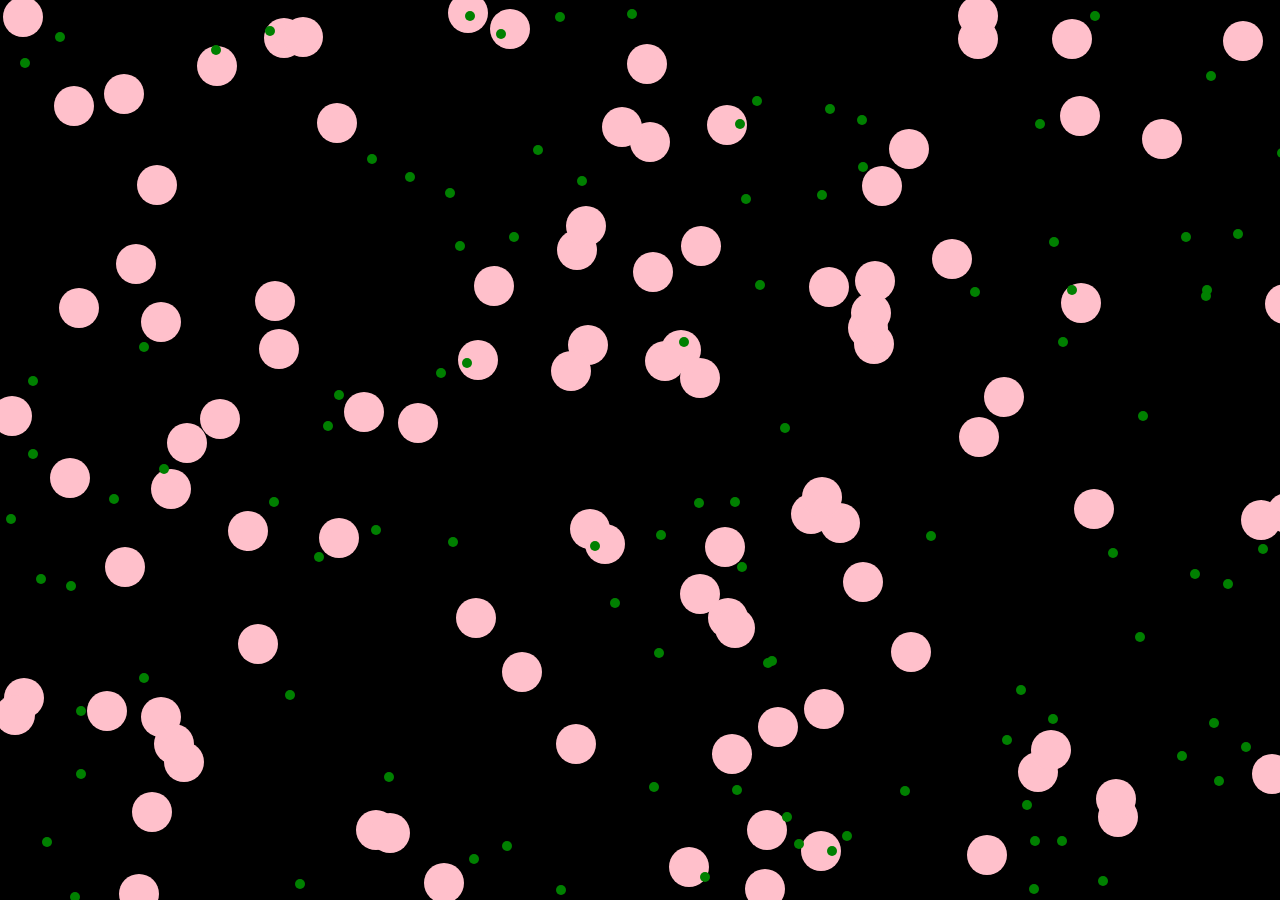
<file: index.html>
<!DOCTYPE html>
<html lang="en">
<head>
    <meta charset="UTF-8">
    <meta name="viewport" content="width=device-width, initial-scale=1.0">
    <title>Happy Birthday!</title>
    <link rel="stylesheet" href="index.css">
</head>
<body>
    <div id="celebration-container">
        <div id="flowers-container"></div>
        <div id="confetti-container"></div>
    </div>

    <div id="birthday-message" class="hidden">
        <h1>Happy Birthday, baby <span class="heart">❤️</span></h1>
        <h4> Yele, June 8 2024 </h4>

        <h6>Love always, your baby Suwa</h6>
    </div>

    <div id="gallery" class="hidden">
        <h2>Memories</h2>
        <div class="photo-slider">
            <!-- Add up to 20 images -->
            <img src="1cb39281-0f29-4b09-a5c7-0d07d732bd1d.jpg" alt="Photo 1">
            <img src="5ba8a6a0-5e56-4059-a3e3-1a05fae0d29e.jpg" alt="Photo 2">
            <img src="37b73136-2a7f-452d-9375-4f0dcad74ae5.jpg" alt="Photo 3">
            <img src="84bde30e-a1af-497b-b926-c13d2c3c0513.jpg" alt="Photo 4">
            <img src="367f457d-ac4e-4d1b-a476-82891d05e0bb.jpg" alt="Photo 7">
            <img src="426bc2ee-3cc4-403f-81c8-62646f5b535f-1.jpg" alt="Photo 8">
            <img src="6779f4b2-8c4a-4465-9838-b919169e453c.jpg" alt="Photo 9">
            <img src="598595b2-f83c-46b1-a302-6e0626604ff2.jpg" alt="Photo 10">
            <img src="a3b3816c-2ee8-4731-84e5-a1812e9fa994.jpg" alt="Photo 11">
            <img src="D5E809EE-418A-4E7C-B79F-B3D6A7683CCC.jpg" alt="Photo 12">
            <img src="e7348f82-b9b6-4125-8fa2-27190563bb1e.jpg" alt="Photo 13">
            <img src="f6f30d2f-4951-4bf3-9498-a7f5bc475d05.jpg" alt="Photo 14">
            <img src="IMG_3563~2.JPG" alt="Photo 15">
    
        </div>
    </div>

    <div id="reasons" class="hidden">
        <h2>50 Reasons Why I Love You</h2>
        <div class="reasons-slider">
            <!-- Add up to 50 reasons -->
            <div class="reason"> 1: You always make me laugh.</div>
            <div class="reason"> 2: You are incredibly kind.</div>
            <div class="reason"> 3: Your smile brightens my day.</div>
            <div class="reason"> 4: You are incredible.</div>
            <div class="reason"> 5: You support my dreams.</div>
            <div class="reason"> 6: You are patient.</div>
            <div class="reason"> 7: You are my best friend.</div>
            <div class="reason"> 8: You are intelligent.</div>
            <div class="reason"> 9: You are passionate.</div>
            <div class="reason"> 10: You take care of me.</div>
            <div class="reason"> 11: You are adventurous.</div>
            <div class="reason"> 12: You are honest.</div>
            <div class="reason"> 13: You are compassionate.</div>
            <div class="reason"> 14: You are dedicated.</div>
            <div class="reason"> 15: You make me feel safe.</div>
            <div class="reason"> 16: You have a big heart.</div>
            <div class="reason"> 17: You are thoughtful.</div>
            <div class="reason"> 18: You are hardworking.</div>
            <div class="reason"> 19: You inspire me.</div>
            <div class="reason"> 20: You are respectful.</div>
            <div class="reason"> 21: You are creative.</div>
            <div class="reason"> 22: You are forgiving.</div>
            <div class="reason"> 23: You are dependable.</div>
            <div class="reason"> 24: You are a great listener.</div>
            <div class="reason"> 25: You are a problem solver.</div>
            <div class="reason"> 26: You have a wonderful sense of humor.</div>
            <div class="reason"> 27: You are affectionate.</div>
            <div class="reason"> 28: You are open-minded.</div>
            <div class="reason"> 29: You are ambitious.</div>
            <div class="reason"> 30: You are humble.</div>
            <div class="reason"> 31: You have a positive attitude.</div>
            <div class="reason"> 32: You are a great cook.</div>
            <div class="reason"> 33: You are romantic.</div>
            <div class="reason"> 34: You are loyal.</div>
            <div class="reason"> 35: You have a beautiful soul.</div>
            <div class="reason"> 36: You are fun to be around.</div>
            <div class="reason"> 37: You are understanding.</div>
            <div class="reason"> 38: You are a great communicator.</div>
            <div class="reason"> 39: You are generous.</div>
            <div class="reason"> 40: You are gentle.</div>
            <div class="reason"> 41: You are brave.</div>
            <div class="reason"> 42: You are supportive.</div>
            <div class="reason"> 43: You are adventurous.</div>
            <div class="reason"> 44: You are dependable.</div>
            <div class="reason"> 45: You are intelligent.</div>
            <div class="reason"> 46: You are creative.</div>
            <div class="reason"> 47: You are thoughtful.</div>
            <div class="reason"> 48: You are ambitious.</div>
            <div class="reason"> 49: You are positive.</div>
            <div class="reason"> 50: You are my soulmate.</div>
        </div>
    </div>

    <script src="index.js"></script>
</body>
</html>
</file>
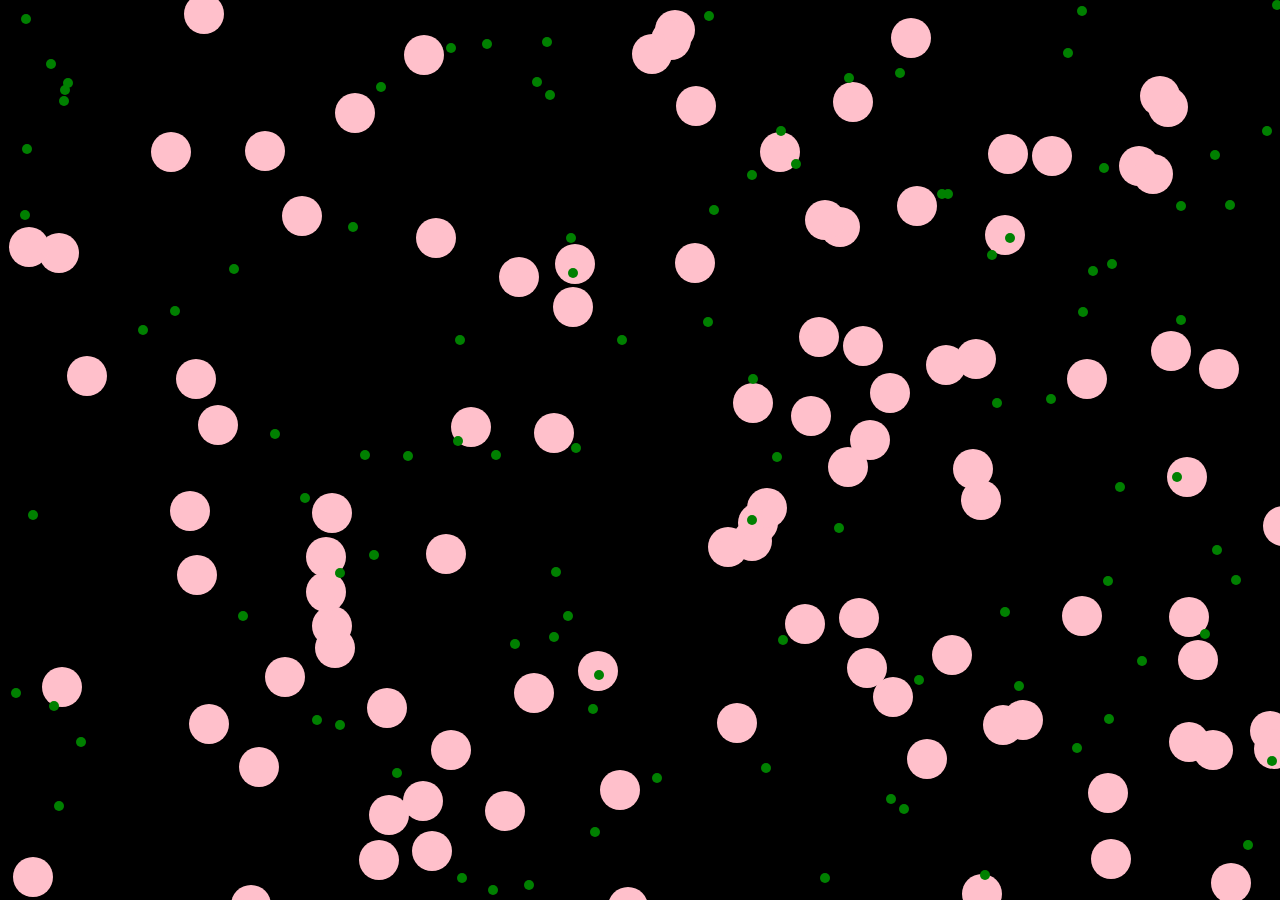
<file: inde.html>
<!DOCTYPE html>
<html lang="en">
<head>
    <meta charset="UTF-8">
    <meta name="viewport" content="width=device-width, initial-scale=1.0">
    <title>Happy Birthday!</title>
    <link rel="stylesheet" href="inde.css">
</head>
<body>
    <div id="celebration-container">
        <div id="flowers-container"></div>
        <div id="confetti-container"></div>
    </div>

    <div id="birthday-message" class="hidden">
        <h1>Happy Birthday, baby <span class="heart">❤️</span></h1>
        <h4> Yele, June 8 2024 </h4>
    </div>

    <div id="gallery" class="hidden">
        <h2>Memories</h2>
        <div class="photo-slider">
            <!-- Add up to 20 images -->
            <img src="1cb39281-0f29-4b09-a5c7-0d07d732bd1d.jpg" alt="Photo 1">
            <img src="5ba8a6a0-5e56-4059-a3e3-1a05fae0d29e.jpg" alt="Photo 2">
            <img src="37b73136-2a7f-452d-9375-4f0dcad74ae5.jpg" alt="Photo 3">
            <img src="84bde30e-a1af-497b-b926-c13d2c3c0513.jpg" alt="Photo 4">
            <img src="367f457d-ac4e-4d1b-a476-82891d05e0bb.jpg" alt="Photo 7">
            <img src="426bc2ee-3cc4-403f-81c8-62646f5b535f-1.jpg" alt="Photo 8">
            <img src="6779f4b2-8c4a-4465-9838-b919169e453c.jpg" alt="Photo 9">
            <img src="598595b2-f83c-46b1-a302-6e0626604ff2.jpg" alt="Photo 10">
            <img src="a3b3816c-2ee8-4731-84e5-a1812e9fa994.jpg" alt="Photo 11">
            <img src="D5E809EE-418A-4E7C-B79F-B3D6A7683CCC.jpg" alt="Photo 12">
            <img src="e7348f82-b9b6-4125-8fa2-27190563bb1e.jpg" alt="Photo 13">
            <img src="f6f30d2f-4951-4bf3-9498-a7f5bc475d05.jpg" alt="Photo 14">
            <img src="IMG_3563~2.JPG" alt="Photo 15">
    
        </div>
    </div>

    <div id="reasons" class="hidden">
        <h2>50 Reasons Why I Love You</h2>
        <div class="reasons-slider">
            <!-- Add up to 50 reasons -->
            <div class="reason"> 1: You always make me laugh.</div>
            <div class="reason"> 2: You are incredibly kind.</div>
            <div class="reason"> 3: Your smile brightens my day.</div>
            <div class="reason"> 4: You are incredible.</div>
            <div class="reason"> 5: You support my dreams.</div>
            <div class="reason"> 6: You are patient.</div>
            <div class="reason"> 7: You are my best friend.</div>
            <div class="reason"> 8: You are intelligent.</div>
            <div class="reason"> 9: You are passionate.</div>
            <div class="reason"> 10: You take care of me.</div>
            <div class="reason"> 11: You are adventurous.</div>
            <div class="reason"> 12: You are honest.</div>
            <div class="reason"> 13: You are compassionate.</div>
            <div class="reason"> 14: You are dedicated.</div>
            <div class="reason"> 15: You make me feel safe.</div>
            <div class="reason"> 16: You have a big heart.</div>
            <div class="reason"> 17: You are thoughtful.</div>
            <div class="reason"> 18: You are hardworking.</div>
            <div class="reason"> 19: You inspire me.</div>
            <div class="reason"> 20: You are respectful.</div>
            <div class="reason"> 21: You are creative.</div>
            <div class="reason"> 22: You are forgiving.</div>
            <div class="reason"> 23: You are dependable.</div>
            <div class="reason"> 24: You are a great listener.</div>
            <div class="reason"> 25: You are a problem solver.</div>
            <div class="reason"> 26: You have a wonderful sense of humor.</div>
            <div class="reason"> 27: You are affectionate.</div>
            <div class="reason"> 28: You are open-minded.</div>
            <div class="reason"> 29: You are ambitious.</div>
            <div class="reason"> 30: You are humble.</div>
            <div class="reason"> 31: You have a positive attitude.</div>
            <div class="reason"> 32: You are a great cook.</div>
            <div class="reason"> 33: You are romantic.</div>
            <div class="reason"> 34: You are loyal.</div>
            <div class="reason"> 35: You have a beautiful soul.</div>
            <div class="reason"> 36: You are fun to be around.</div>
            <div class="reason"> 37: You are understanding.</div>
            <div class="reason"> 38: You are a great communicator.</div>
            <div class="reason"> 39: You are generous.</div>
            <div class="reason"> 40: You are gentle.</div>
            <div class="reason"> 41: You are brave.</div>
            <div class="reason"> 42: You are supportive.</div>
            <div class="reason"> 43: You are adventurous.</div>
            <div class="reason"> 44: You are dependable.</div>
            <div class="reason"> 45: You are intelligent.</div>
            <div class="reason"> 46: You are creative.</div>
            <div class="reason"> 47: You are thoughtful.</div>
            <div class="reason"> 48: You are ambitious.</div>
            <div class="reason"> 49: You are positive.</div>
            <div class="reason"> 50: You are my soulmate.</div>
        </div>
    </div>

    <script src="indez.js"></script>
</body>
</html>
</file>
<file: index.css>
body {
    font-family: Arial, sans-serif;
    text-align: center;
    background-color: #222;
    color: #fff;
    margin: 0;
    padding: 0;
    overflow-x: hidden;
}

.hidden {
    display: none;
}

#celebration-container {
    position: fixed;
    top: 0;
    left: 0;
    width: 100%;
    height: 100%;
    z-index: 1000;
    pointer-events: none;
    background-color: black;
}

#flowers-container, #confetti-container {
    position: absolute;
    width: 100%;
    height: 100%;
}

.flower, .confetti {
    position: absolute;
    border-radius: 50%;
    animation: float 5s linear infinite;
}

.flower {
    width: 20px;
    height: 20px;
    background-color: pink;
    box-shadow: 0 0 0 10px pink;
}

.confetti {
    width: 10px;
    height: 10px;
    background-color: green;
}

@keyframes float {
    0% {
        transform: translate(0, 0);
        opacity: 1;
    }
    100% {
        transform: translate(100vw, -100vh);
        opacity: 0;
    }
}

#birthday-message {
    margin-top: 50px;
    font-size: 2.5em;
    animation: fadeIn 2s forwards, colorChange 20s linear infinite;
}

@keyframes fadeIn {
    from {
        opacity: 0;
    }
    to {
        opacity: 1;
    }
}

@keyframes colorChange {
    0% { color: #ff9a9e; }
    25% { color: #a1c4fd; }
    50% { color: #d4fc79; }
    75% { color: #fbc2eb; }
    100% { color: #ff9a9e; }
}

#birthday-message .heart {
    display: inline-block;
    animation: beat 1s infinite;
}

@keyframes beat {
    0%, 100% { transform: scale(1); }
    50% { transform: scale(1.2); }
}

#gallery, #reasons {
    margin: 20px auto;
    width: 80%;
    text-align: center;
}

.photo-slider, .reasons-slider {
    display: flex;
    overflow: hidden;
    white-space: nowrap;
    animation: scroll 100s linear infinite;
   

}
.photo-slider img {
    width: 300px;
    height: 500px;
    object-fit: cover;
    margin: 0 10px;
    border-radius: 10px;
}


.reasons-slider .reason {
    display: inline-block;
    width: 300px;
    height: 10px;
    margin: 0 10px;
    padding: 10px;
    background: #444;
    border-radius: 10px;
    box-shadow: 0 4px 8px rgba(0, 0, 0, 0.2);
}

.reasons-slider .reason::before {
    content: '';
    position: absolute;
    top: 0;
    left: -15px;
    width: 15px;
    height: 100%;
    background: #444;
    z-index: -1;
}
.photo-slider, .reasons-slider {
    position: relative;
    overflow: hidden;
    width: 100%;
    height: 220px;
    display: flex;
    /* Adjust width to accommodate all items */
    width: max-content;
    /* Ensure smooth scrolling */
    animation: scroll 60s linear infinite;
}




@keyframes scroll {
    0% {
        transform: translateX(0);
    }
    100% {
        transform: translateX(-3000px); /* Adjust for content width */
    }
}

/* Additional colorful animations */
@keyframes colorChangeBackground {
    0% { background-color: #e25c60; }
    25% { background-color: #2b4774; }
    50% { background-color: #adec1a; }
    75% { background-color: #eb56c1; }
    100% { background-color: #dd494e; }
}

body {
    animation: colorChangeBackground 20s linear infinite;
}

/* Mobile Responsiveness */
@media (max-width: 600px) {
    #birthday-message {
        font-size: 1.5em;
        margin-top: 20px;
    }
    

    .photo-slider img, .reasons-slider .reason {
        width: 100%;
        margin: 0;
        border-radius: 0;
    }
    .photo-slider img {
        width: 300px;
        height: 500px;
        object-fit: cover;
        margin: 0 10px;
        border-radius: 10px;
    }
    
    
    .photo-slider, .reasons-slider {
        height: auto;
    }
    
    .photo-slider, .reasons-slider {
        flex-wrap: nowrap;
    }
    
    .reasons-slider .reason {
        width: calc(100% - 20px);
        margin: 0 10px;
        border-radius: 10px;
    }
}
</file>
<file: inde.css>
body {
    font-family: Arial, sans-serif;
    text-align: center;
    background-color: #222;
    color: #fff;
    margin: 0;
    padding: 0;
    overflow-x: hidden;
}

.hidden {
    display: none;
}

#celebration-container {
    position: fixed;
    top: 0;
    left: 0;
    width: 100%;
    height: 100%;
    z-index: 1000;
    pointer-events: none;
    background-color: black;
}

#flowers-container, #confetti-container {
    position: absolute;
    width: 100%;
    height: 100%;
}

.flower, .confetti {
    position: absolute;
    border-radius: 50%;
    animation: float 5s linear infinite;
}

.flower {
    width: 20px;
    height: 20px;
    background-color: pink;
    box-shadow: 0 0 0 10px pink;
}

.confetti {
    width: 10px;
    height: 10px;
    background-color: green;
}

@keyframes float {
    0% {
        transform: translate(0, 0);
        opacity: 1;
    }
    100% {
        transform: translate(100vw, -100vh);
        opacity: 0;
    }
}

#birthday-message {
    margin-top: 50px;
    font-size: 2.5em;
    animation: fadeIn 2s forwards, colorChange 20s linear infinite;
}

@keyframes fadeIn {
    from {
        opacity: 0;
    }
    to {
        opacity: 1;
    }
}

@keyframes colorChange {
    0% { color: #ff9a9e; }
    25% { color: #a1c4fd; }
    50% { color: #d4fc79; }
    75% { color: #fbc2eb; }
    100% { color: #ff9a9e; }
}

#birthday-message .heart {
    display: inline-block;
    animation: beat 1s infinite;
}

@keyframes beat {
    0%, 100% { transform: scale(1); }
    50% { transform: scale(1.2); }
}

#gallery, #reasons {
    margin: 20px auto;
    width: 80%;
    text-align: center;
}

.photo-slider, .reasons-slider {
    display: flex;
    overflow: hidden;
    white-space: nowrap;
    animation: scroll 100s linear infinite;
   

}
.photo-slider img {
    width: 300px;
    height: 500px;
    object-fit: cover;
    margin: 0 10px;
    border-radius: 10px;
}


.reasons-slider .reason {
    display: inline-block;
    width: 300px;
    height: 10px;
    margin: 0 10px;
    padding: 10px;
    background: #444;
    border-radius: 10px;
    box-shadow: 0 4px 8px rgba(0, 0, 0, 0.2);
}

.reasons-slider .reason::before {
    content: '';
    position: absolute;
    top: 0;
    left: -15px;
    width: 15px;
    height: 100%;
    background: #444;
    z-index: -1;
}
.photo-slider, .reasons-slider {
    position: relative;
    overflow: hidden;
    width: 100%;
    height: 220px;
    display: flex;
    /* Adjust width to accommodate all items */
    width: max-content;
    /* Ensure smooth scrolling */
    animation: scroll 60s linear infinite;
}




@keyframes scroll {
    0% {
        transform: translateX(0);
    }
    100% {
        transform: translateX(-3000px); /* Adjust for content width */
    }
}

/* Additional colorful animations */
@keyframes colorChangeBackground {
    0% { background-color: #e25c60; }
    25% { background-color: #2b4774; }
    50% { background-color: #adec1a; }
    75% { background-color: #eb56c1; }
    100% { background-color: #dd494e; }
}

body {
    animation: colorChangeBackground 20s linear infinite;
}

@media (max-width: 600px) {
    #birthday-message {
        font-size: 1.5em;
        margin-top: 20px;
    }
    
    .photo-slider img, .reasons-slider .reason {
        width: 100%;
        margin: 0;
        border-radius: 0;
    }
    
    .photo-slider, .reasons-slider {
        height: auto;
    }
    
    .photo-track, .reasons-track {
        flex-wrap: nowrap;
    }
    
    .reasons-slider .reason {
        width: calc(100% - 20px);
        margin: 10px auto;
    }
}
</file>
